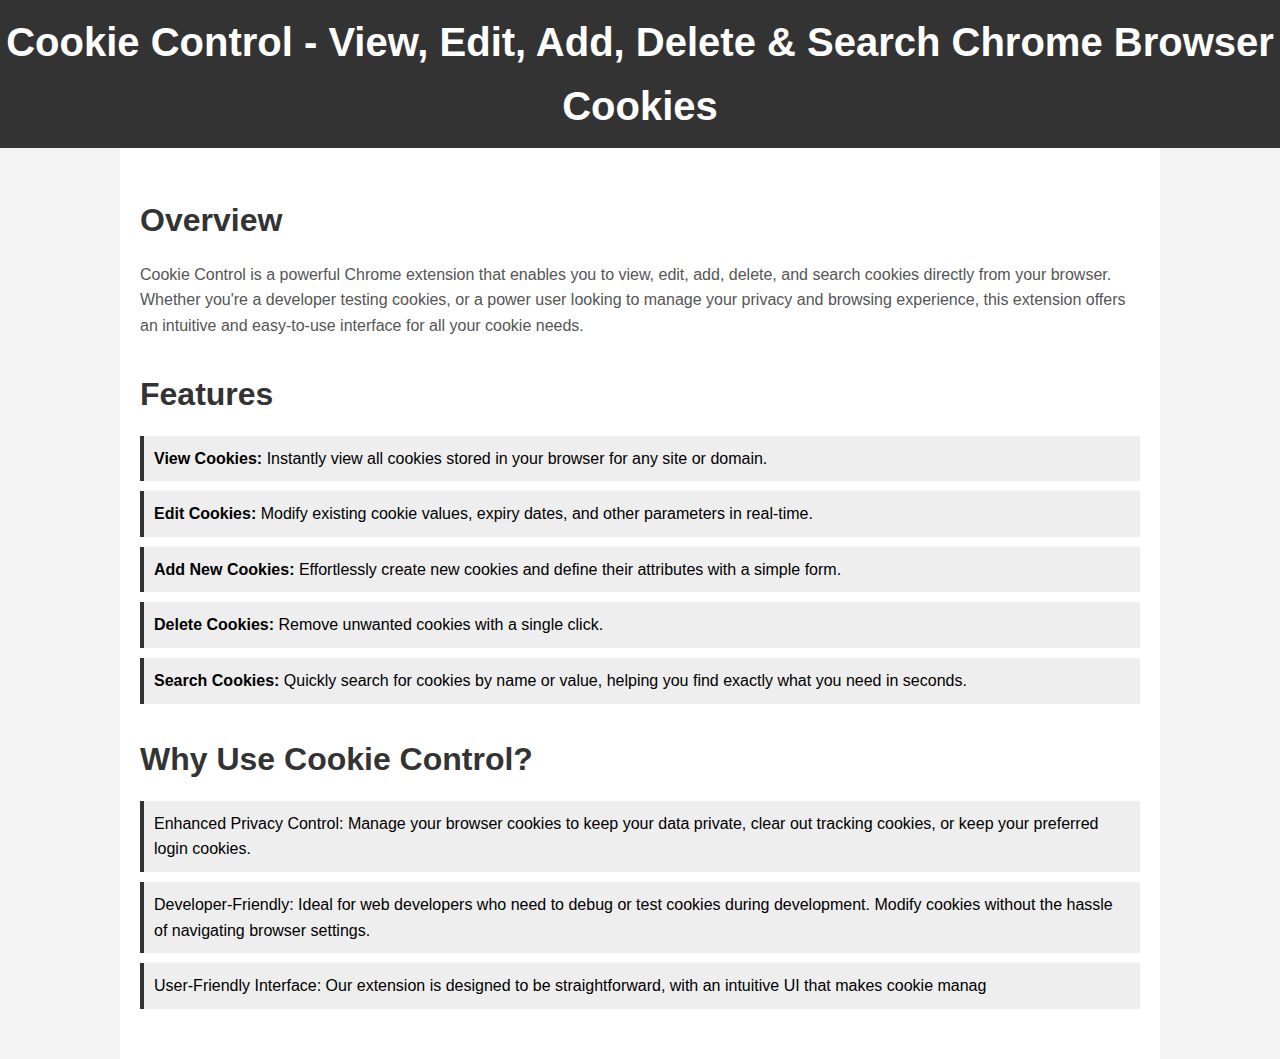
<file: webpage/index.html>
<!DOCTYPE html>
<html lang="en">

<head>
    <meta charset="UTF-8">
    <meta name="viewport" content="width=device-width, initial-scale=1.0">
    <meta name="description" content="Cookie Control is a Chrome extension that allows you to view, edit, add, delete, and search Chrome browser cookies with ease.">
    <meta name="keywords" content="Cookie Control, Chrome extension, view cookies, edit cookies, delete cookies, add cookies, manage cookies, browser cookies, Chrome privacy tools, developer cookie tools">
    <title>Cookie Control - Chrome Extension for Managing Cookies</title>
    <style>
        body {
            font-family: Arial, sans-serif;
            line-height: 1.6;
            margin: 0;
            padding: 0;
            background-color: #f4f4f4;
        }

        .container {
            max-width: 1000px;
            margin: 0 auto;
            padding: 20px;
            background-color: #fff;
        }

        header {
            background-color: #333;
            color: #fff;
            padding: 10px 0;
            text-align: center;
        }

        header h1 {
            margin: 0;
            font-size: 2.5rem;
        }

        section {
            margin-bottom: 30px;
        }

        h2 {
            color: #333;
            font-size: 2rem;
            margin-bottom: 10px;
        }

        p {
            color: #555;
        }

        ul {
            list-style: none;
            padding: 0;
        }

        ul li {
            background: #eee;
            padding: 10px;
            margin-bottom: 10px;
            border-left: 4px solid #333;
        }

        a {
            color: #333;
            text-decoration: none;
        }

        a:hover {
            text-decoration: underline;
        }

        footer {
            text-align: center;
            padding: 10px;
            background-color: #333;
            color: #fff;
            position: relative;
            bottom: 0;
            width: 100%;
        }
    </style>
</head>

<body>

    <header>
        <h1>Cookie Control - View, Edit, Add, Delete & Search Chrome Browser Cookies</h1>
    </header>

    <div class="container">
        <section id="overview">
            <h2>Overview</h2>
            <p>Cookie Control is a powerful Chrome extension that enables you to view, edit, add, delete, and search cookies directly from your browser. Whether you're a developer testing cookies, or a power user looking to manage your privacy and browsing experience, this extension offers an intuitive and easy-to-use interface for all your cookie needs.</p>
        </section>

        <section id="features">
            <h2>Features</h2>
            <ul>
                <li><strong>View Cookies:</strong> Instantly view all cookies stored in your browser for any site or domain.</li>
                <li><strong>Edit Cookies:</strong> Modify existing cookie values, expiry dates, and other parameters in real-time.</li>
                <li><strong>Add New Cookies:</strong> Effortlessly create new cookies and define their attributes with a simple form.</li>
                <li><strong>Delete Cookies:</strong> Remove unwanted cookies with a single click.</li>
                <li><strong>Search Cookies:</strong> Quickly search for cookies by name or value, helping you find exactly what you need in seconds.</li>
            </ul>
        </section>

        <section id="why-use">
            <h2>Why Use Cookie Control?</h2>
            <ul>
                <li>Enhanced Privacy Control: Manage your browser cookies to keep your data private, clear out tracking cookies, or keep your preferred login cookies.</li>
                <li>Developer-Friendly: Ideal for web developers who need to debug or test cookies during development. Modify cookies without the hassle of navigating browser settings.</li>
                <li>User-Friendly Interface: Our extension is designed to be straightforward, with an intuitive UI that makes cookie manag
</file>
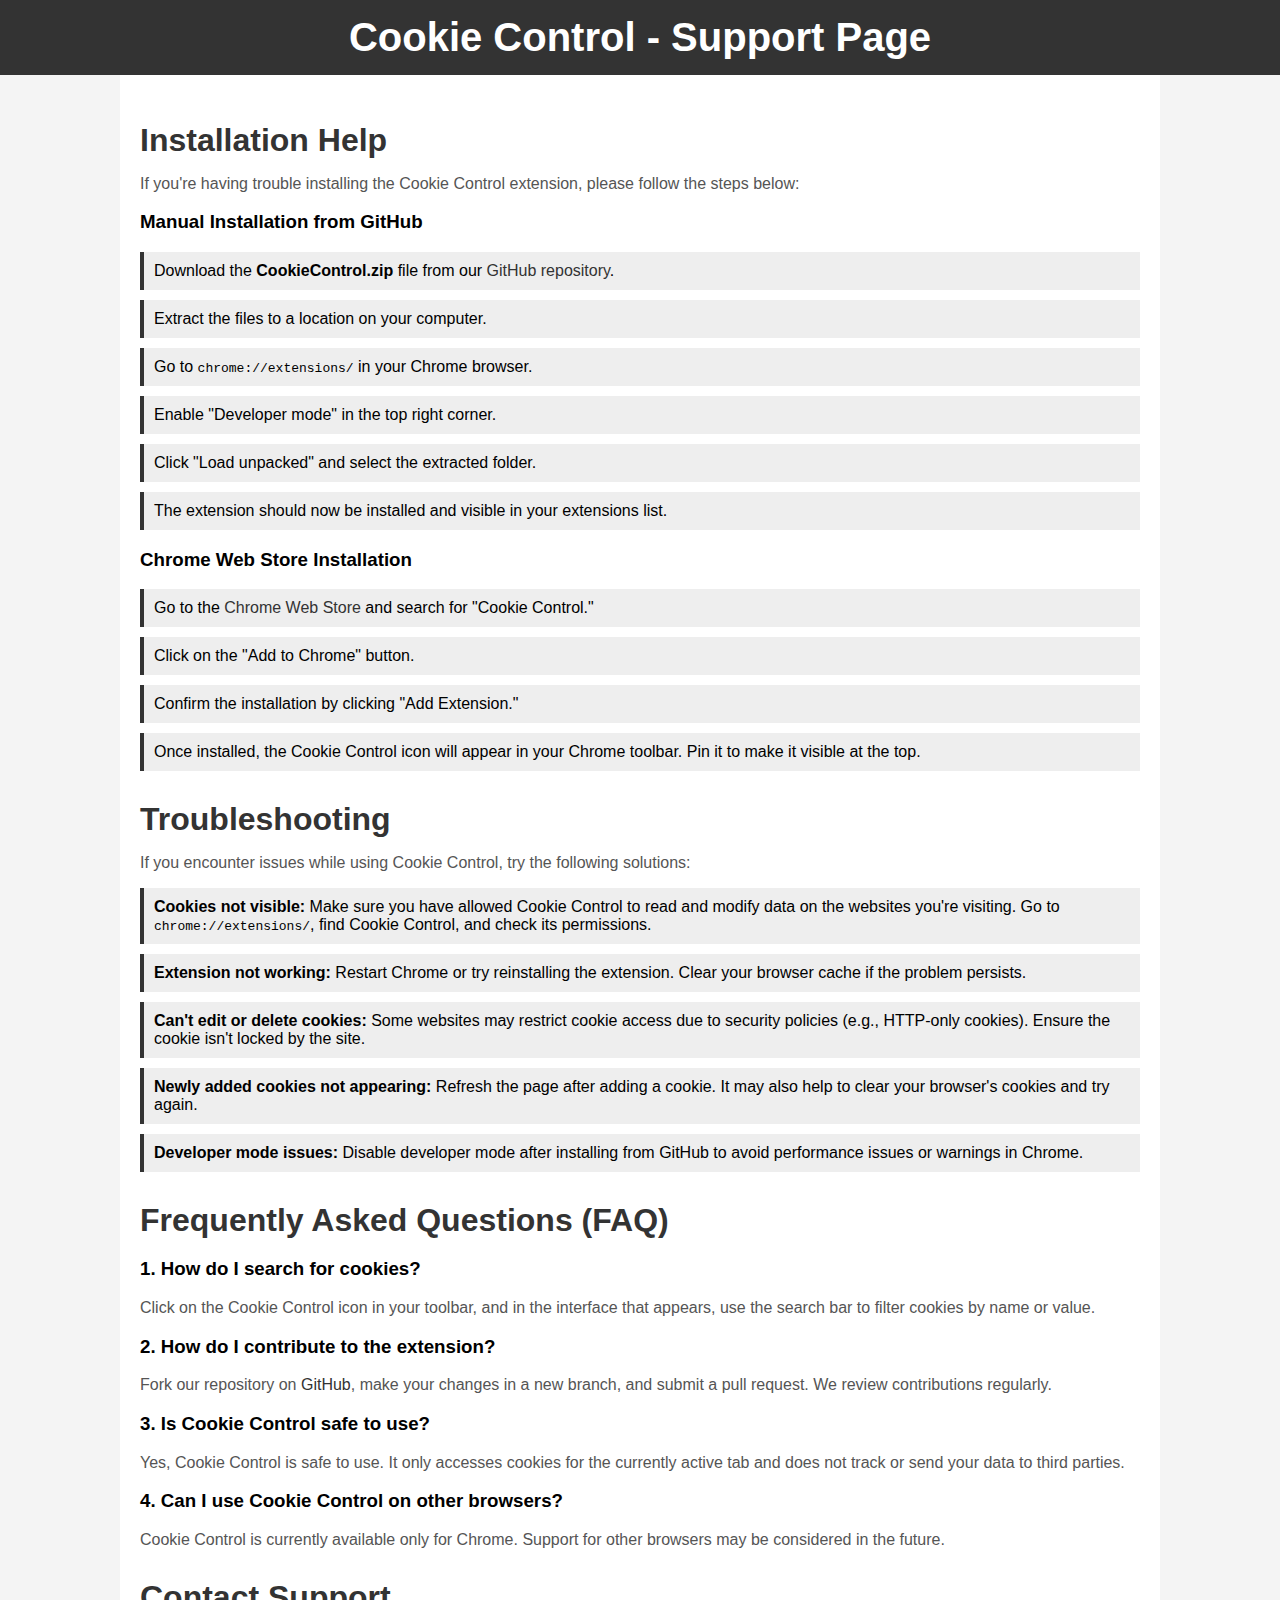
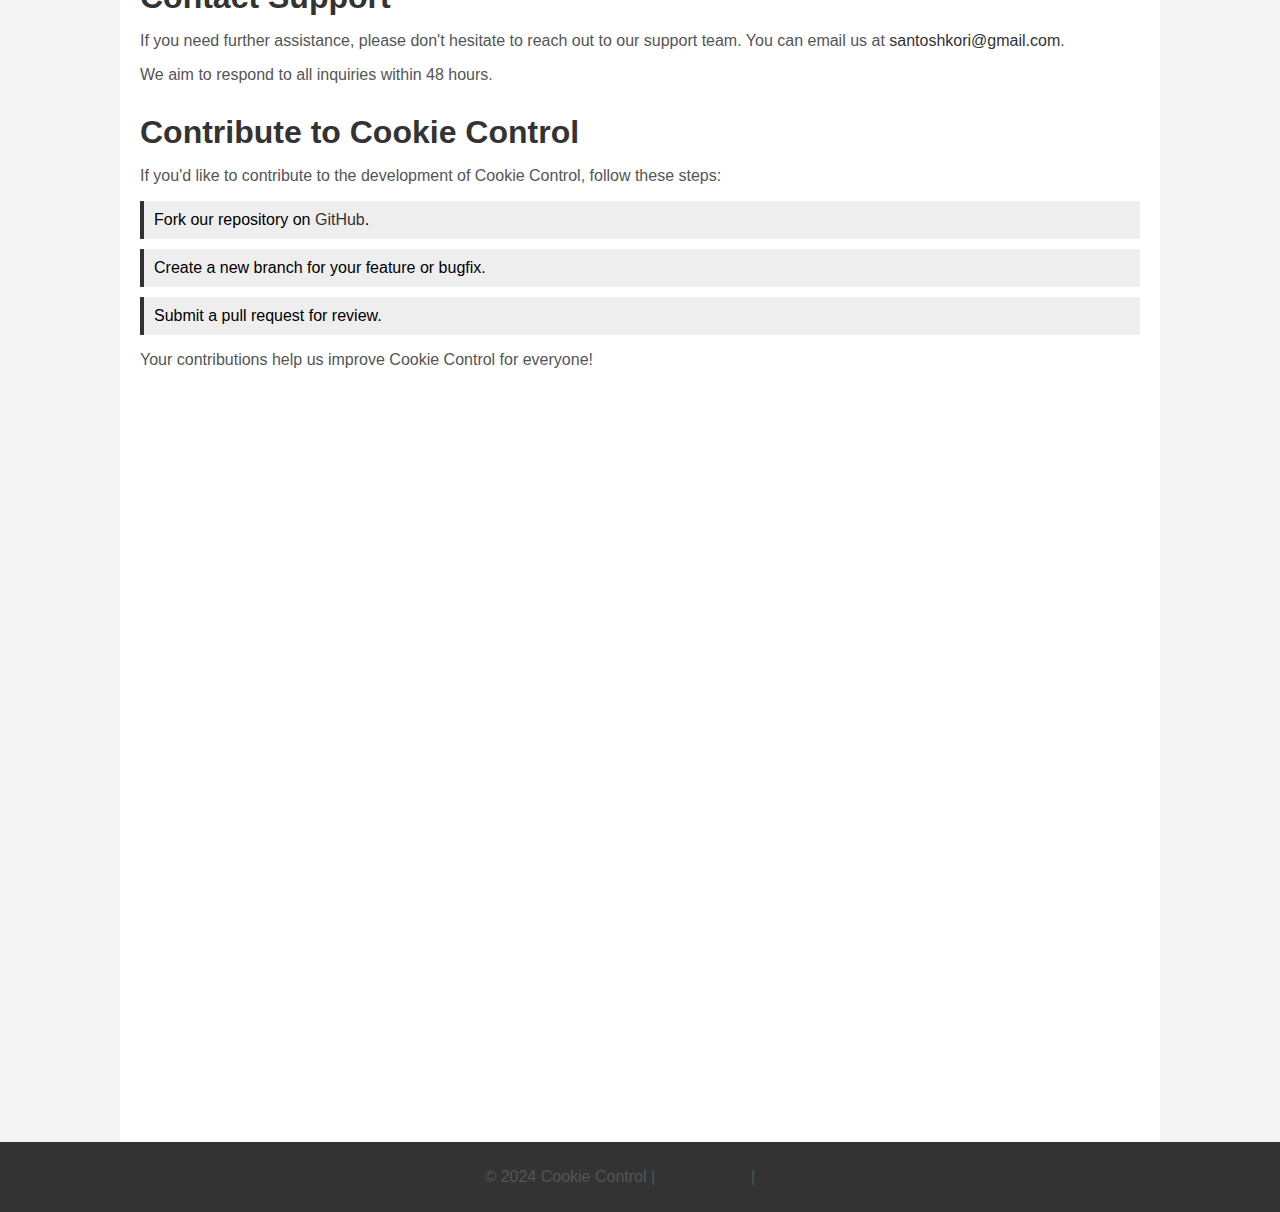
<file: webpage/support.html>
<!DOCTYPE html>
<html lang="en">

<head>
    <meta charset="UTF-8">
    <meta name="viewport" content="width=device-width, initial-scale=1.0">
    <meta name="description" content="Support page for Cookie Control Chrome extension. Get help with installation, troubleshooting, and more.">
    <meta name="keywords" content="Cookie Control, Chrome extension, cookie management, support, troubleshooting, help, installation">
    <title>Support - Cookie Control Chrome Extension</title>
    <style>
        body {
            font-family: Arial, sans-serif;
            margin: 0;
            padding: 0;
            background-color: #f4f4f4;
        }

        .container {
            max-width: 1000px;
            margin: 0 auto;
            padding: 20px;
            background-color: #fff;
        }

        header {
            background-color: #333;
            color: #fff;
            padding: 15px;
            text-align: center;
        }

        header h1 {
            margin: 0;
            font-size: 2.5rem;
        }

        section {
            margin-bottom: 30px;
        }

        h2 {
            color: #333;
            font-size: 2rem;
            margin-bottom: 10px;
        }

        p {
            color: #555;
        }

        ul {
            list-style: none;
            padding: 0;
        }

        ul li {
            background: #eee;
            padding: 10px;
            margin-bottom: 10px;
            border-left: 4px solid #333;
        }

        a {
            color: #333;
            text-decoration: none;
        }

        a:hover {
            text-decoration: underline;
        }

        footer {
            text-align: center;
            padding: 10px;
            background-color: #333;
            color: #fff;
            position: relative;
            bottom: 0;
            width: 100%;
        }
    </style>
</head>

<body>

    <header>
        <h1>Cookie Control - Support Page</h1>
    </header>

    <div class="container">
        <section id="installation-help">
            <h2>Installation Help</h2>
            <p>If you're having trouble installing the Cookie Control extension, please follow the steps below:</p>
            <h3>Manual Installation from GitHub</h3>
            <ul>
                <li>Download the <strong>CookieControl.zip</strong> file from our <a href="#">GitHub repository</a>.</li>
                <li>Extract the files to a location on your computer.</li>
                <li>Go to <code>chrome://extensions/</code> in your Chrome browser.</li>
                <li>Enable "Developer mode" in the top right corner.</li>
                <li>Click "Load unpacked" and select the extracted folder.</li>
                <li>The extension should now be installed and visible in your extensions list.</li>
            </ul>

            <h3>Chrome Web Store Installation</h3>
            <ul>
                <li>Go to the <a href="#">Chrome Web Store</a> and search for "Cookie Control."</li>
                <li>Click on the "Add to Chrome" button.</li>
                <li>Confirm the installation by clicking "Add Extension."</li>
                <li>Once installed, the Cookie Control icon will appear in your Chrome toolbar. Pin it to make it visible at the top.</li>
            </ul>
        </section>

        <section id="troubleshooting">
            <h2>Troubleshooting</h2>
            <p>If you encounter issues while using Cookie Control, try the following solutions:</p>
            <ul>
                <li><strong>Cookies not visible:</strong> Make sure you have allowed Cookie Control to read and modify data on the websites you're visiting. Go to <code>chrome://extensions/</code>, find Cookie Control, and check its permissions.</li>
                <li><strong>Extension not working:</strong> Restart Chrome or try reinstalling the extension. Clear your browser cache if the problem persists.</li>
                <li><strong>Can't edit or delete cookies:</strong> Some websites may restrict cookie access due to security policies (e.g., HTTP-only cookies). Ensure the cookie isn't locked by the site.</li>
                <li><strong>Newly added cookies not appearing:</strong> Refresh the page after adding a cookie. It may also help to clear your browser's cookies and try again.</li>
                <li><strong>Developer mode issues:</strong> Disable developer mode after installing from GitHub to avoid performance issues or warnings in Chrome.</li>
            </ul>
        </section>

        <section id="faq">
            <h2>Frequently Asked Questions (FAQ)</h2>
            <h3>1. How do I search for cookies?</h3>
            <p>Click on the Cookie Control icon in your toolbar, and in the interface that appears, use the search bar to filter cookies by name or value.</p>

            <h3>2. How do I contribute to the extension?</h3>
            <p>Fork our repository on <a href="#">GitHub</a>, make your changes in a new branch, and submit a pull request. We review contributions regularly.</p>

            <h3>3. Is Cookie Control safe to use?</h3>
            <p>Yes, Cookie Control is safe to use. It only accesses cookies for the currently active tab and does not track or send your data to third parties.</p>

            <h3>4. Can I use Cookie Control on other browsers?</h3>
            <p>Cookie Control is currently available only for Chrome. Support for other browsers may be considered in the future.</p>
        </section>

        <section id="contact-support">
            <h2>Contact Support</h2>
            <p>If you need further assistance, please don't hesitate to reach out to our support team. You can email us at <a href="mailto:santoshkori@gmail.com">santoshkori@gmail.com</a>.</p>
            <p>We aim to respond to all inquiries within 48 hours.</p>
        </section>

        <section id="contribute">
            <h2>Contribute to Cookie Control</h2>
            <p>If you'd like to contribute to the development of Cookie Control, follow these steps:</p>
            <ul>
                <li>Fork our repository on <a href="#">GitHub</a>.</li>
                <li>Create a new branch for your feature or bugfix.</li>
                <li>Submit a pull request for review.</li>
            </ul>
            <p>Your contributions help us improve Cookie Control for everyone!</p>
        </section>
        <section>
            <iframe src="https://docs.google.com/forms/d/e/1FAIpQLScd7eLjHcKkL5NIP8OyITvWxI8-HytIoXsj3_nDnjWfa_k-Hg/viewform?embedded=true" width="640" height="689" frameborder="0" marginheight="0" marginwidth="0">Loading…</iframe>
        </section>
    </div>

    <footer>
        <p>© 2024 Cookie Control | <a href="#">MIT License</a> | <a href="mailto:santoshkori@gmail.com">Support</a></p>
    </footer>

</body>

</html>
</file>
